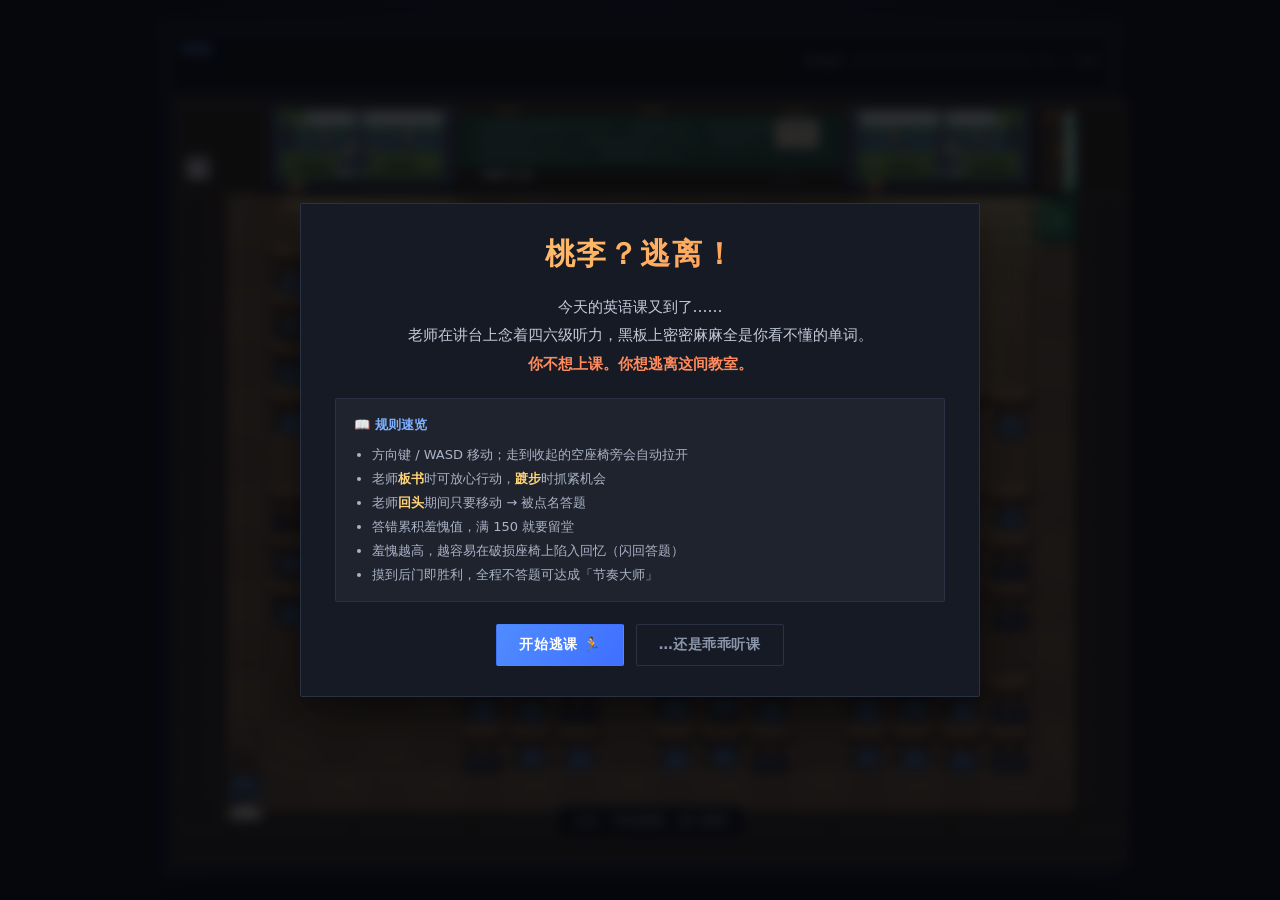
<file: index.html>
<!DOCTYPE html>
<html lang="zh-CN">
<head>
  <meta charset="UTF-8">
  <title>桃李？逃离！</title>
  <link rel="stylesheet" href="./css/main.css">
</head>
<body>
  <div id="app">

    <!-- ===== 游戏舞台 ===== -->
    <div id="stageWrap">
      <!-- HUD：阶段提示 / 节拍 / 羞愧值 -->
      <div id="hud">
        <div class="hud-left">
          <div id="phaseText" class="phase-text">待机</div>
          <div id="statusText" class="status-text"></div>
        </div>
        <div class="hud-right">
          <span class="shame-label">羞愧值</span>
          <div class="shame-bar"><div id="shameFill" class="shame-fill"></div></div>
          <span id="shameText" class="shame-text">0 / 150</span>
        </div>
      </div>

      <canvas id="gameCanvas" width="960" height="768"></canvas>
    </div>

    <!-- ===== 开始页 ===== -->
    <div id="startScreen" class="overlay">
      <div class="screen">
        <div class="screen-title">桃李？逃离！</div>
        <div class="story">
          今天的英语课又到了……<br>
          老师在讲台上念着四六级听力，黑板上密密麻麻全是你看不懂的单词。<br>
          <span class="story-strong">你不想上课。你想逃离这间教室。</span>
        </div>
        <div class="rules">
          <div class="rules-title">📖 规则速览</div>
          <ul>
            <li>方向键 / WASD 移动；走到收起的空座椅旁会自动拉开</li>
            <li>老师<b>板书</b>时可放心行动，<b>踱步</b>时抓紧机会</li>
            <li>老师<b>回头</b>期间只要移动 → 被点名答题</li>
            <li>答错累积羞愧值，满 150 就要留堂</li>
            <li>羞愧越高，越容易在破损座椅上陷入回忆（闪回答题）</li>
            <li>摸到后门即胜利，全程不答题可达成「节奏大师」</li>
          </ul>
        </div>
        <div class="screen-actions">
          <button class="btn btn-primary" id="startBtn">开始逃课 🏃</button>
          <button class="btn btn-secondary" id="stayBtn">…还是乖乖听课</button>
        </div>
      </div>
    </div>

    <!-- ===== 听课彩蛋页 ===== -->
    <div id="stayScreen" class="overlay hidden">
      <div class="screen">
        <div class="screen-title muted">📚 认真听课…</div>
        <div class="story">
          好，你坐回了座位，翻开了课本。<br>
          <span class="muted-text">5 分钟过去了……10 分钟过去了……老师的声音越来越催眠……</span><br><br>
          <span class="story-strong">要不，再试一次？</span>
        </div>
        <div class="screen-actions">
          <button class="btn btn-primary" id="stayRetryBtn">这次真的要逃 🏃</button>
        </div>
      </div>
    </div>

    <!-- ===== 答题面板（三栏骨架） ===== -->
    <div id="quizModal" class="quiz-backdrop hidden">
      <div class="quiz-box">
        <div class="quiz-portrait portrait-left">
          <span id="quizLeftEmoji" class="portrait-emoji">🧑‍🏫</span>
          <span id="quizLeftTag" class="portrait-tag">老师</span>
        </div>

        <div class="quiz-main">
          <div id="quizStageTag" class="quiz-stage-tag">四六级</div>
          <div id="quizQuestion" class="quiz-question"></div>
          <ul id="quizOptions" class="quiz-options"></ul>
          <div class="quiz-timer"><div id="quizTimerFill" class="quiz-timer-fill"></div></div>
          <div id="quizFeedback" class="quiz-feedback hidden"></div>
        </div>

        <div class="quiz-portrait portrait-right">
          <span id="quizRightEmoji" class="portrait-emoji">🧑‍🎓</span>
          <span id="quizRightTag" class="portrait-tag">你</span>
        </div>
      </div>
      <button id="quizNextBtn" class="btn btn-primary hidden">继续</button>
    </div>

    <!-- ===== 结局页 ===== -->
    <div id="resultScreen" class="overlay hidden">
      <div class="screen result-screen">
        <div id="resultTitle" class="result-title"></div>
        <div id="resultDesc" class="result-desc"></div>
        <div id="resultStats" class="result-stats"></div>
        <div id="resultWrongList" class="result-wrong"></div>
        <button class="btn btn-primary" id="resultAgainBtn">再来一次</button>
      </div>
    </div>

  </div>

  <script type="module" src="./js/main.js"></script>
</body>
</html>
</file>
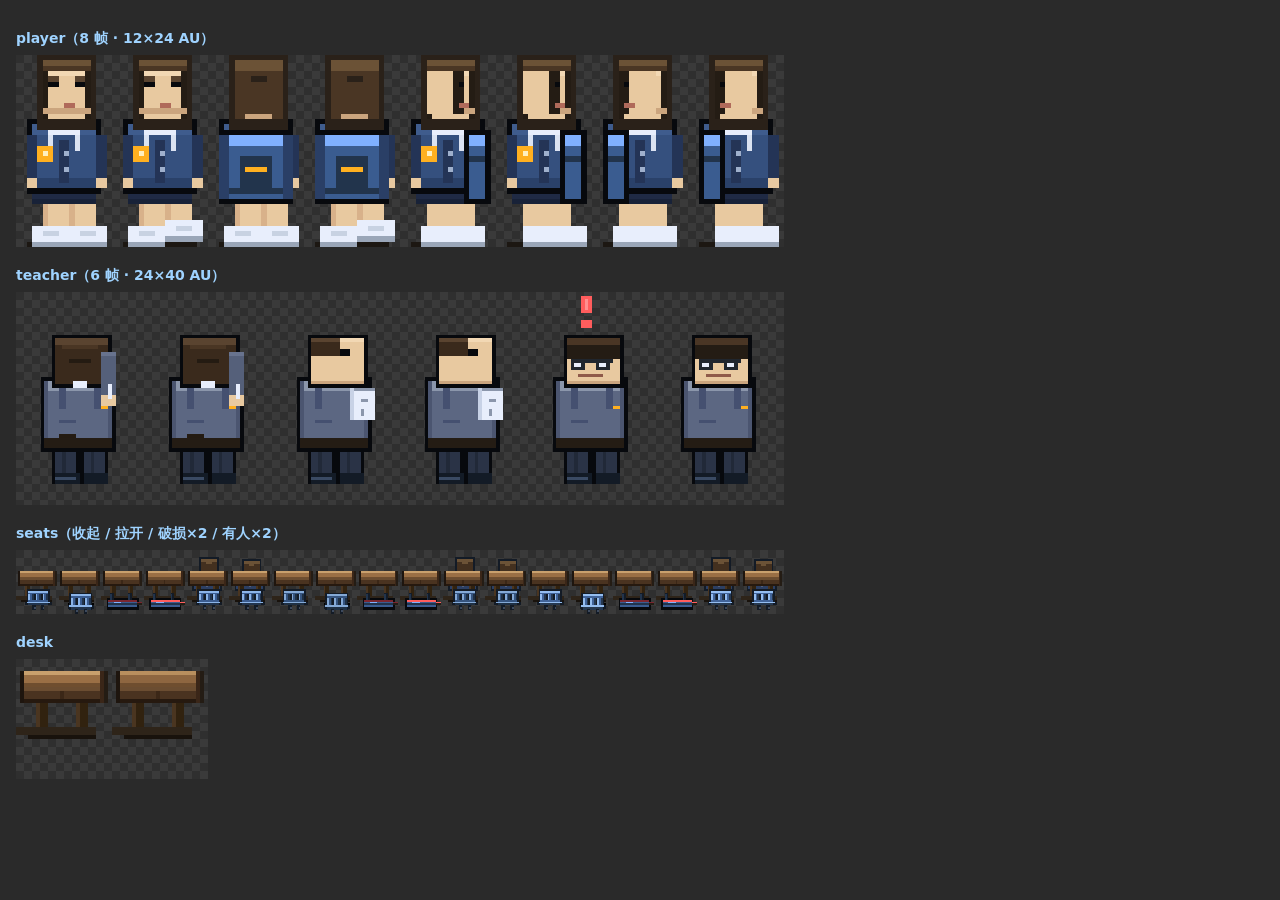
<file: dev/atlas-preview.html>
<!DOCTYPE html>
<html lang="zh-CN">
<head>
  <meta charset="UTF-8">
  <title>图集预览</title>
  <style>
    body { margin: 0; background: #2a2a2a; color: #ddd; font: 14px/1.5 system-ui; padding: 16px; }
    h2 { margin: 12px 0 6px; font-size: 14px; color: #9fd3ff; }
    img { image-rendering: pixelated; background: repeating-conic-gradient(#3a3a3a 0 25%, #2f2f2f 0 50%) 0 0/16px 16px; }
  </style>
</head>
<body>
  <h2>player（8 帧 · 12×24 AU）</h2>
  <img src="../assets/atlas/player.png" width="768">
  <h2>teacher（6 帧 · 24×40 AU）</h2>
  <img src="../assets/atlas/teacher.png" width="768">
  <h2>seats（收起 / 拉开 / 破损×2 / 有人×2）</h2>
  <img src="../assets/atlas/seats.png" width="768">
  <h2>desk</h2>
  <img src="../assets/atlas/desk.png" width="192">
</body>
</html>
</file>
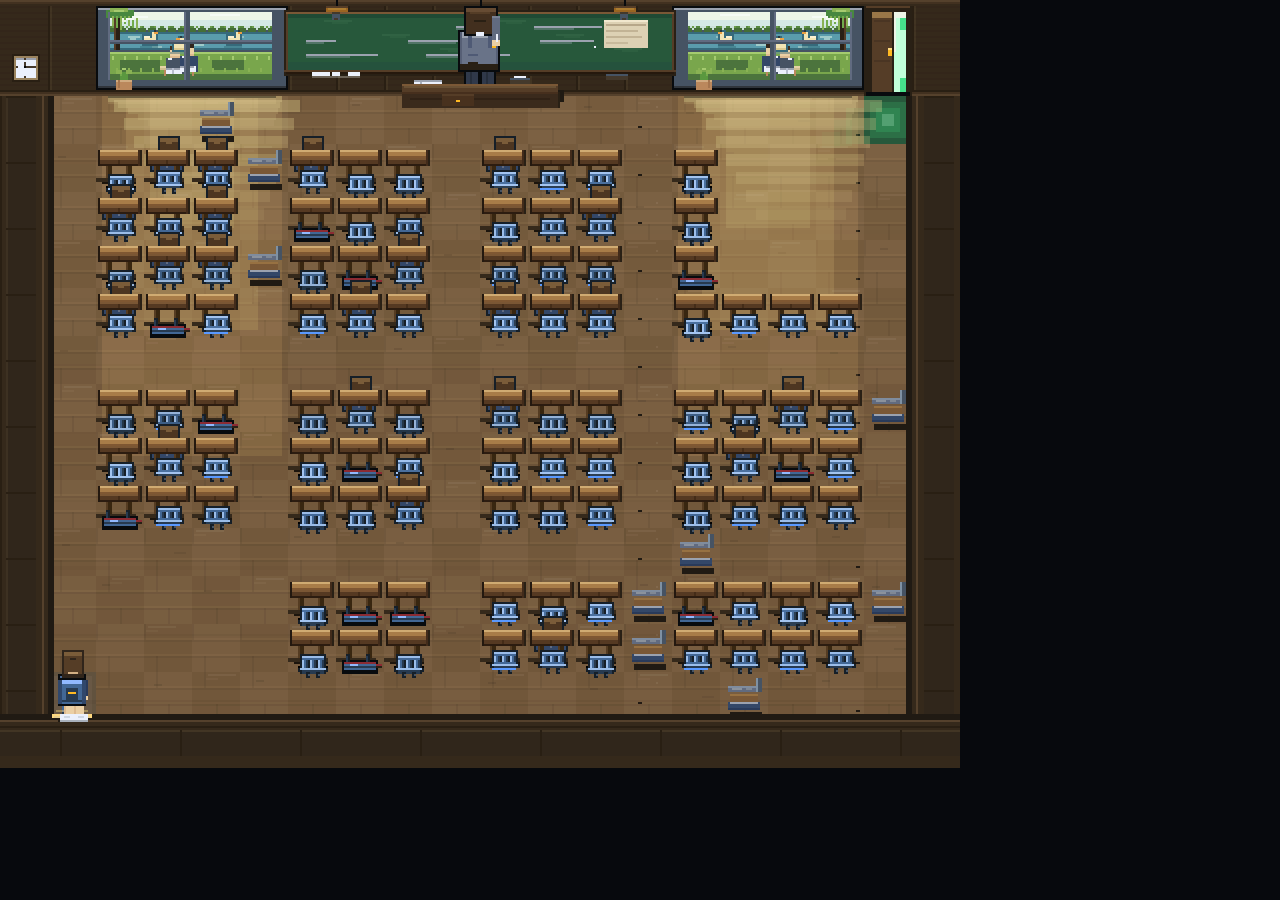
<file: dev/scene-preview.html>
<!DOCTYPE html>
<html lang="zh-CN">
<head>
  <meta charset="UTF-8">
  <title>场景渲染预览</title>
  <style>
    html, body { margin: 0; background: #07090d; }
    #c { display: block; width: 960px; height: 768px; image-rendering: pixelated; }
  </style>
</head>
<body>
  <canvas id="c" width="960" height="768"></canvas>
  <script type="module">
    import { StateMachine, GameState } from '../js/GameState.js';
    import { MapManager } from '../js/MapManager.js';
    import { Player } from '../js/Player.js';
    import { TeacherAI } from '../js/TeacherAI.js';
    import { ShameTracker } from '../js/ShameTracker.js';
    import { Renderer } from '../js/Renderer.js';

    const params = new URLSearchParams(location.search);
    const shameValue = Number(params.get('shame') || 0);
    const phase = params.get('phase');       // board | pace | turn
    const calm = params.get('calm') === '1'; // 固定拍序，截图避开频闪帧

    const map = new MapManager();
    const player = new Player(map);
    const sm = new StateMachine();
    sm.transition(GameState.PLAYING);
    const teacher = new TeacherAI({});
    if (phase) teacher.phase = phase;
    const shame = new ShameTracker();
    shame.value = shameValue;

    const renderer = new Renderer(document.getElementById('c'), {});

    let now = 0;
    function frame() {
      now += 60;
      renderer.draw(map, player, sm, teacher, now, shame, calm ? 99 : Math.floor(now / 400));
      requestAnimationFrame(frame);
    }
    frame();
  </script>
</body>
</html>
</file>
<file: css/main.css>
/* ============================================================
   桃李？逃离！—— 全局样式
   ============================================================ */

:root {
  --bg:        #0b0d12;
  --panel:     #161a24;
  --panel-2:   #1d2230;
  --line:      #2a3142;
  --text:      #e8eefc;
  --muted:     #8b96ab;
  --accent:    #4f8cff;
  --accent-2:  #7fb0ff;
  --good:      #3ddc84;
  --warn:      #ffb020;
  --bad:       #ff5d5d;
  --radius:    2px;
  --shadow:    0 18px 48px rgba(0, 0, 0, .55);
}

* { box-sizing: border-box; }

html, body {
  margin: 0;
  padding: 0;
  height: 100%;
}

body {
  background:
    radial-gradient(900px 520px at 50% -10%, #1a2030 0%, transparent 70%),
    var(--bg);
  color: var(--text);
  font-family: "PingFang SC", "Microsoft YaHei", system-ui, -apple-system, sans-serif;
  display: flex;
  align-items: center;
  justify-content: center;
  min-height: 100vh;
  overflow: hidden;
}

.hidden { display: none !important; }

/* ============ 舞台 ============ */

#stageWrap {
  --pressure: 0;
  position: relative;
  width: 960px;
  padding: 10px;
  background: var(--panel);
  border: 1px solid var(--line);
  border-radius: 2px;
  box-shadow: var(--shadow);
}

/* 压力视觉：随羞愧值升高，边缘压暗变红（--pressure 0–1，由渲染层写入） */
#stageWrap::after {
  content: "";
  position: absolute;
  inset: 0;
  border-radius: 2px;
  pointer-events: none;
  background: radial-gradient(
    circle at 50% 45%,
    rgba(0, 0, 0, 0) 52%,
    rgba(160, 20, 20, calc(.30 * var(--pressure))) 100%
  );
  box-shadow: inset 0 0 calc(70px * var(--pressure)) rgba(190, 32, 32, calc(.6 * var(--pressure)));
  transition: box-shadow .25s ease, background .25s ease;
}

/* 老师回头瞬间的轻微抖动 */
#stageWrap.shake {
  animation: stageShake 240ms linear infinite;
}

@keyframes stageShake {
  0%   { transform: translate(0, 0); }
  25%  { transform: translate(-1px, 1px); }
  50%  { transform: translate(1px, -1px); }
  75%  { transform: translate(-1px, 0); }
  100% { transform: translate(0, 0); }
}

#gameCanvas {
  display: block;
  width: 960px;
  height: 768px;
  background: #07090d;
  border: 1px solid var(--line);
  border-radius: 2px;
  image-rendering: pixelated;
  image-rendering: crisp-edges;
}

/* ============ HUD ============ */

/* 像素字：中文用宋体 12/14px（Windows 上走内嵌点阵，天然像素感），
   数字与符号用等宽等距 + tabular-nums，避免比例字体带来的「网页感」 */
#hud {
  display: flex;
  align-items: center;
  justify-content: space-between;
  gap: 24px;
  padding: 6px 10px 10px;
  margin-bottom: 6px;
  background: rgba(7, 9, 13, 0.82);
  border: 1px solid #3d4a5e;
  box-shadow: inset 0 0 0 1px rgba(7, 9, 13, 0.9), 0 1px 0 rgba(255, 255, 255, 0.04);
  font-family: "SimSun", "宋体", "NSimSun", "Zpix", monospace;
  font-variant-numeric: tabular-nums;
  -webkit-font-smoothing: none;
  text-rendering: optimizeSpeed;
}

/* 面板四角切 2px 缺口，模拟像素面板的直角收边 */
#hud::before,
#hud::after {
  content: "";
  position: absolute;
  width: 4px;
  height: 4px;
  border: 1px solid #3d4a5e;
  pointer-events: none;
}
#hud { position: relative; }
#hud::before { left: -1px; top: -1px; border-right: 0; border-bottom: 0; }
#hud::after { right: -1px; bottom: -1px; border-left: 0; border-top: 0; }

.hud-left { display: flex; flex-direction: column; gap: 7px; }

.phase-text {
  font-size: 14px;
  font-weight: 700;
  letter-spacing: .12em;
  color: var(--accent-2);
  text-shadow: 1px 0 0 #07090d, 0 1px 0 #07090d;
}

.phase-text.phase-board { color: var(--accent-2); }
.phase-text.phase-pace { color: #9fb8ff; }
.phase-text.phase-turn { color: #ff8f8f; }

.status-text {
  font-size: 12px;
  color: var(--muted);
  min-height: 16px;
  letter-spacing: .06em;
}

.hud-right { display: flex; align-items: center; gap: 8px; }

.shame-label { font-size: 12px; color: var(--muted); letter-spacing: .1em; }

/* 羞愧条：15 段像素格（每格 10 点），无圆角 */
.shame-bar {
  width: 180px;
  height: 10px;
  padding: 2px;
  background: #141922;
  border: 1px solid #3d4a5e;
  border-radius: 0;
  overflow: hidden;
}

.shame-fill {
  width: 0%;
  height: 100%;
  background: repeating-linear-gradient(
    90deg,
    #4f8cff 0 10px,
    transparent 10px 12px
  );
  border-radius: 0;
  transition: width .2s steps(3, end);
}

.shame-fill.mid {
  background: repeating-linear-gradient(
    90deg,
    #ffb020 0 10px,
    transparent 10px 12px
  );
}

.shame-fill.high {
  background: repeating-linear-gradient(
    90deg,
    #ff5d5d 0 10px,
    transparent 10px 12px
  );
  animation: shameFlash 400ms steps(1, end) infinite;
}

@keyframes shameFlash {
  0%, 49% { opacity: 1; }
  50%, 100% { opacity: .55; }
}

.shame-text {
  font-size: 12px;
  color: var(--muted);
  min-width: 58px;
  text-align: right;
  font-variant-numeric: tabular-nums;
  letter-spacing: .06em;
}

/* ============ 通用遮罩与面板 ============ */

.overlay {
  position: fixed;
  inset: 0;
  z-index: 50;
  display: flex;
  align-items: center;
  justify-content: center;
  padding: 24px;
  background: rgba(5, 7, 11, .82);
  backdrop-filter: blur(6px);
}

.screen {
  width: min(680px, 92vw);
  max-height: 88vh;
  overflow-y: auto;
  padding: 30px 34px;
  background: var(--panel);
  border: 1px solid var(--line);
  border-radius: 2px;
  box-shadow: var(--shadow);
  text-align: center;
}

.screen-title {
  font-size: 30px;
  font-weight: 800;
  letter-spacing: .06em;
  margin-bottom: 18px;
  background: linear-gradient(120deg, #ffd479, #ff8a4c);
  -webkit-background-clip: text;
  background-clip: text;
  color: transparent;
}

.screen-title.muted {
  background: none;
  color: var(--muted);
  -webkit-text-fill-color: var(--muted);
}

.story {
  font-size: 15px;
  line-height: 1.9;
  color: #c3cbdb;
  margin-bottom: 20px;
}

.story-strong { color: #ff8a5c; font-weight: 700; }
.muted-text { color: var(--muted); font-size: 13px; }

.rules {
  text-align: left;
  font-size: 13px;
  line-height: 1.85;
  color: #aab4c7;
  background: rgba(255, 255, 255, .04);
  border: 1px solid var(--line);
  border-radius: var(--radius);
  padding: 14px 18px;
  margin-bottom: 22px;
}

.rules-title { color: var(--accent-2); font-weight: 700; margin-bottom: 6px; }
.rules ul { margin: 0; padding-left: 18px; }
.rules b { color: #ffd479; font-weight: 700; }

.screen-actions {
  display: flex;
  gap: 12px;
  justify-content: center;
  flex-wrap: wrap;
}

/* ============ 按钮 ============ */

.btn {
  appearance: none;
  border: 1px solid transparent;
  border-radius: 2px;
  padding: 11px 22px;
  font-size: 14px;
  font-weight: 700;
  font-family: inherit;
  letter-spacing: .04em;
  cursor: pointer;
  transition: transform .12s ease, filter .15s ease, background .15s ease;
}

.btn:hover { transform: translateY(-1px); filter: brightness(1.08); }
.btn:active { transform: translateY(0); filter: brightness(.95); }

.btn-primary {
  background: linear-gradient(120deg, var(--accent), #3f6fff);
  color: #fff;
}

.btn-secondary {
  background: transparent;
  border-color: var(--line);
  color: var(--muted);
}

.btn-secondary:hover { color: var(--text); border-color: #3b465c; }

/* ============ 答题面板 ============ */

.quiz-backdrop {
  position: fixed;
  inset: 0;
  z-index: 60;
  display: flex;
  flex-direction: column;
  align-items: center;
  justify-content: center;
  gap: 14px;
  padding: 24px;
  background: rgba(4, 6, 10, .9);
  backdrop-filter: blur(8px);
}

.quiz-box {
  display: grid;
  grid-template-columns: 150px 1fr 150px;
  width: min(880px, 94vw);
  min-height: 340px;
  background: var(--panel);
  border: 1px solid var(--line);
  border-radius: 2px;
  overflow: hidden;
  box-shadow: var(--shadow);
}

.quiz-portrait {
  display: flex;
  flex-direction: column;
  align-items: center;
  justify-content: center;
  gap: 8px;
  padding: 16px;
}

.portrait-left {
  background: linear-gradient(180deg, #2a2118, #1a1510);
  border-right: 1px solid var(--line);
}

.portrait-right {
  background: linear-gradient(180deg, #16202e, #10161f);
  border-left: 1px solid var(--line);
}

.portrait-emoji { font-size: 56px; line-height: 1; }

.portrait-tag {
  font-size: 11px;
  color: var(--muted);
  letter-spacing: .12em;
}

.quiz-main {
  display: flex;
  flex-direction: column;
  gap: 12px;
  padding: 22px 24px;
  min-width: 0;
}

.quiz-stage-tag {
  align-self: flex-start;
  font-size: 11px;
  letter-spacing: .1em;
  color: var(--accent-2);
  border: 1px solid rgba(79, 140, 255, .4);
  background: rgba(79, 140, 255, .12);
  border-radius: 0;
  padding: 3px 10px;
}

.quiz-question {
  font-size: 17px;
  line-height: 1.7;
  font-weight: 600;
  min-height: 52px;
}

.quiz-options {
  list-style: none;
  margin: 0;
  padding: 0;
  display: grid;
  grid-template-columns: 1fr 1fr;
  gap: 10px;
}

.quiz-option {
  padding: 10px 12px;
  background: var(--panel-2);
  border: 1px solid var(--line);
  border-radius: 2px;
  font-size: 14px;
  line-height: 1.5;
  cursor: pointer;
  transition: border-color .15s ease, background .15s ease;
}

.quiz-option:hover { border-color: var(--accent); }

.quiz-option.correct {
  border-color: var(--good);
  background: rgba(61, 220, 132, .14);
}

.quiz-option.wrong {
  border-color: var(--bad);
  background: rgba(255, 93, 93, .14);
}

.quiz-option.disabled { cursor: default; }

.quiz-timer {
  height: 6px;
  background: var(--line);
  border-radius: 0;
  overflow: hidden;
  margin-top: auto;
}

.quiz-timer-fill {
  width: 100%;
  height: 100%;
  background: linear-gradient(90deg, var(--accent), var(--accent-2));
  border-radius: inherit;
  transition: width .1s linear, background .2s ease;
}

.quiz-timer-fill.low { background: linear-gradient(90deg, var(--warn), var(--bad)); }

.quiz-feedback {
  min-height: 20px;
  font-size: 13px;
  line-height: 1.6;
  color: var(--muted);
}

.quiz-feedback.correct { color: var(--good); }
.quiz-feedback.wrong { color: var(--bad); }

/* 闪回答题：整体降饱和，区分当下与回忆 */
.quiz-backdrop.flashback .quiz-box { filter: saturate(.45) contrast(.95); }
.quiz-backdrop.flashback { background: rgba(12, 8, 6, .92); }

/* ============ 结局页 ============ */

.result-screen { width: min(640px, 92vw); }

.result-title {
  font-size: 30px;
  font-weight: 800;
  letter-spacing: .08em;
  margin-bottom: 12px;
}

.result-desc {
  font-size: 15px;
  line-height: 1.8;
  color: #c3cbdb;
  margin-bottom: 20px;
}

.result-stats {
  display: grid;
  grid-template-columns: repeat(2, minmax(0, 1fr));
  gap: 10px;
  margin-bottom: 18px;
  text-align: left;
}

.result-stat {
  background: var(--panel-2);
  border: 1px solid var(--line);
  border-radius: 2px;
  padding: 10px 14px;
  font-size: 13px;
  color: var(--muted);
}

.result-stat b {
  display: block;
  margin-top: 4px;
  font-size: 18px;
  color: var(--text);
  font-variant-numeric: tabular-nums;
}

.result-wrong {
  text-align: left;
  max-height: 180px;
  overflow-y: auto;
  font-size: 13px;
  line-height: 1.8;
  color: var(--muted);
  margin-bottom: 20px;
}

.result-wrong-item { border-bottom: 1px dashed var(--line); padding: 6px 0; }
.result-wrong-item:last-child { border-bottom: none; }
</file>
